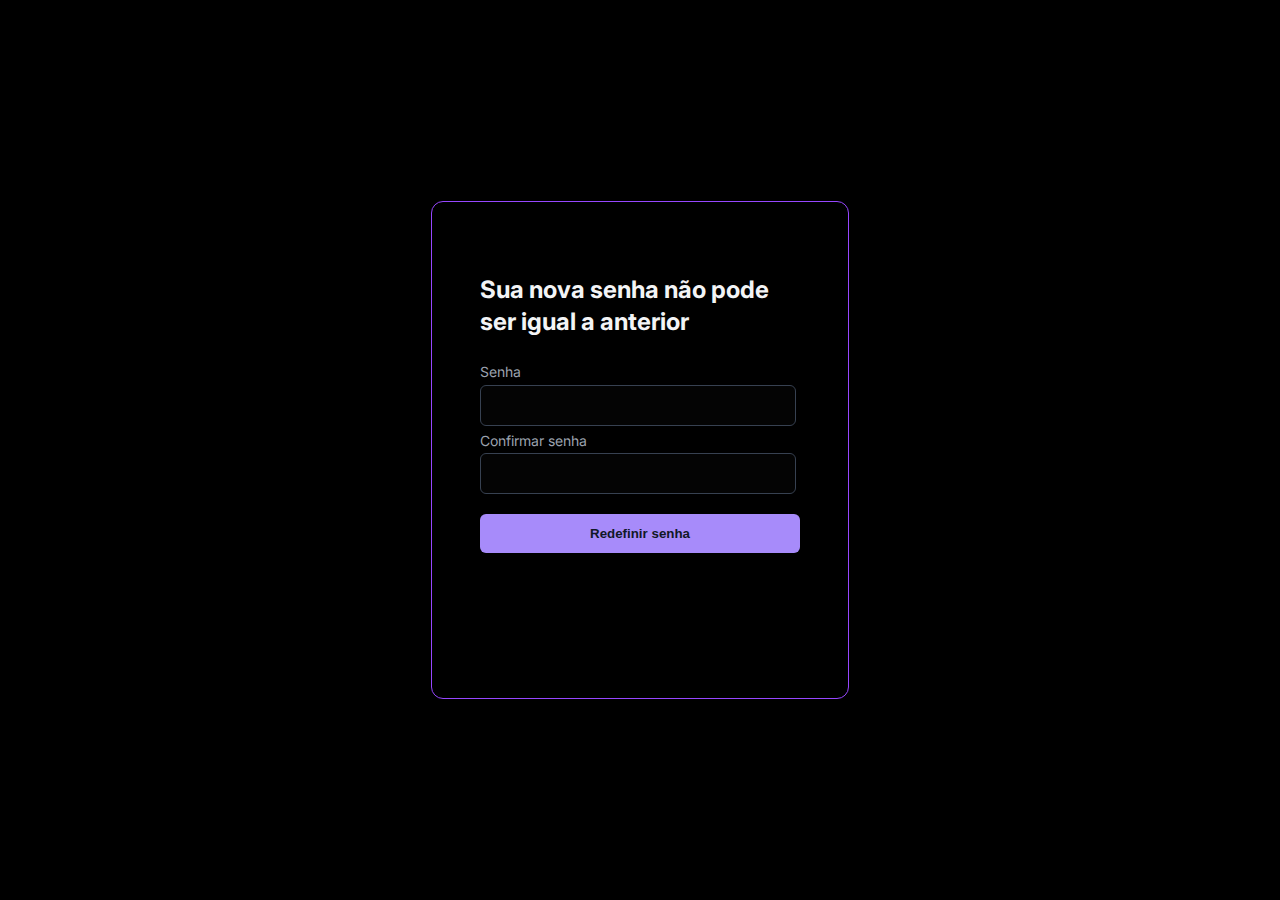
<file: src/main/resources/static/forgotPassword/CriarSenha.html>
<!DOCTYPE html>
<html lang="en">
<head>
    <meta charset="UTF-8">
    <meta name="viewport" content="width=device-width, initial-scale=1.0">
    <title>CriarNovaSenha</title>
    <link rel="stylesheet" href="CriarSenha.css"> <!-- Importação do arquivo CSS -->
</head>
<body>

    <!-- Início do contêiner Criar senha -->
<div class="form-container">

	<!-- Título do formulário de login -->
	<p class="title">Sua nova senha não pode<br>ser igual a anterior</p>

	<!-- Formulário de login -->
	<form class="form">

		<!-- Grupo de entrada para a senha -->
		<div class="input-group">
			<label for="password">Senha</label>
			<input type="password" name="password" id="password" placeholder="">
			
		</div>

        <!-- Grupo de entrada para confirmar senha -->
		<div class="input-group">
			<label for="password">Confirmar senha</label>
			<input type="password" name="password" id="password" placeholder="">
		</div>

		<!-- Botão de envio do formulário Entrar-->
		<button class="criar">Redefinir senha</button>

	</form>
    
</body>
</html>
</file>
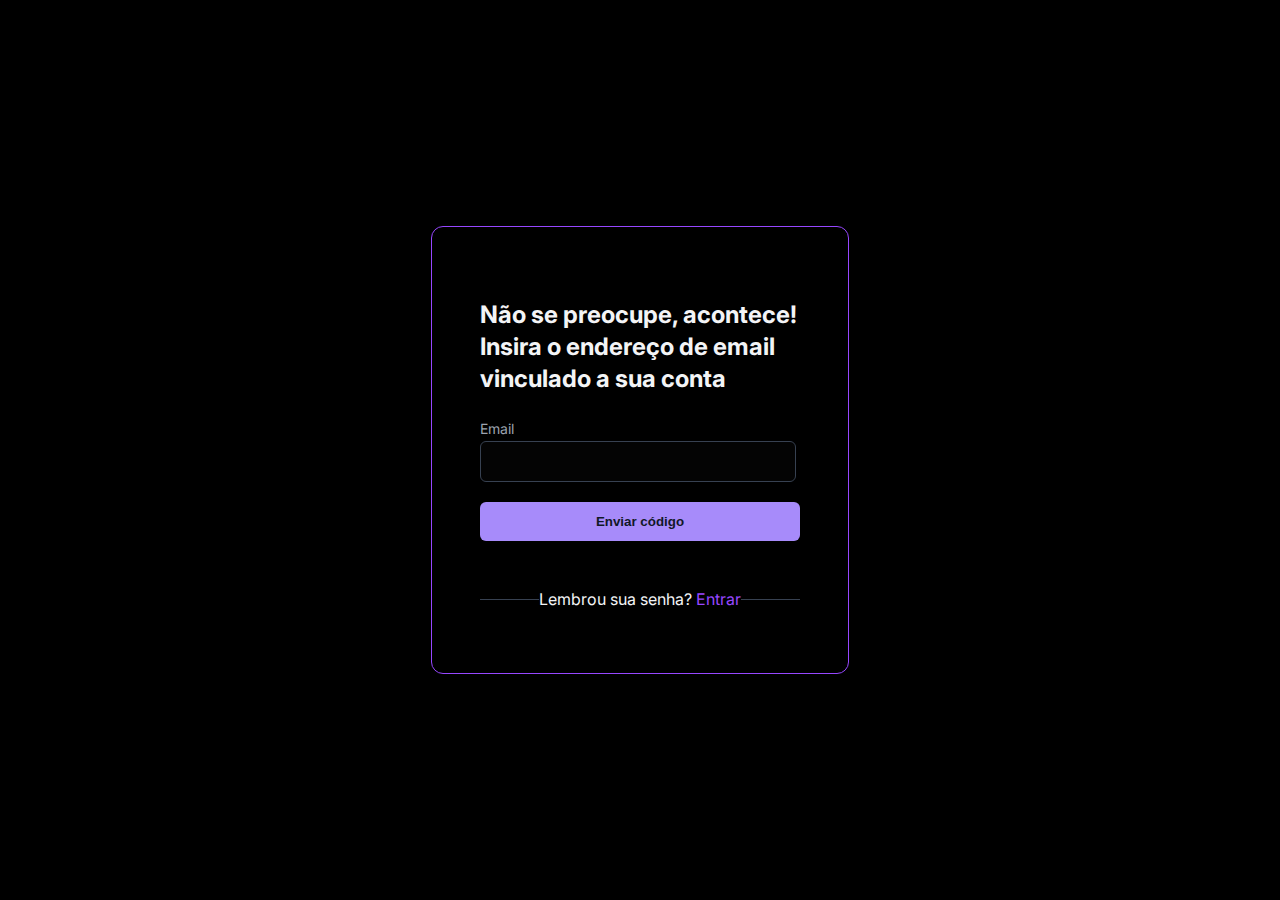
<file: src/main/resources/static/forgotPassword/esqueceu.html>
<!DOCTYPE html>
<html lang="en">
<head>
    <meta charset="UTF-8">
    <meta name="viewport" content="width=device-width, initial-scale=1.0">
    <title>EsqueceuAsenha</title>
    <link rel="stylesheet" href="esqueceu.css"> <!-- Importação do arquivo CSS -->
</head>
<body>
    
      <!-- Início do contêiner do formulário -->
<div class="form-container">

	<!-- Título do formulário de login -->
	<p class="title">Não se preocupe, acontece!<br>Insira o endereço de email vinculado a sua conta</p>

	<!-- Formulário de recuperação-->
	<form class="form">

		<!-- Grupo de entrada para o EMAIL -->
		<div class="input-group">
			<label for="username">Email</label>
			<input type="text" name="username" id="username" placeholder="">
		</div>

        <!-- Botão de envio do formulário de RECUPERAÇÃO -->
		<button class="código">Enviar código</button>
    </form>

  <!-- Mensagem sobre "lembrou sua senha" -->
	<div class="social-message">
		<div class="line"></div>
		<p class="message">Lembrou sua senha? <a href="../login/login.html">Entrar</a></p>
		<div class="line"></div>
	</div>

</div>
<!-- Fim do contêiner do formulário -->


</body>
</html>
</file>
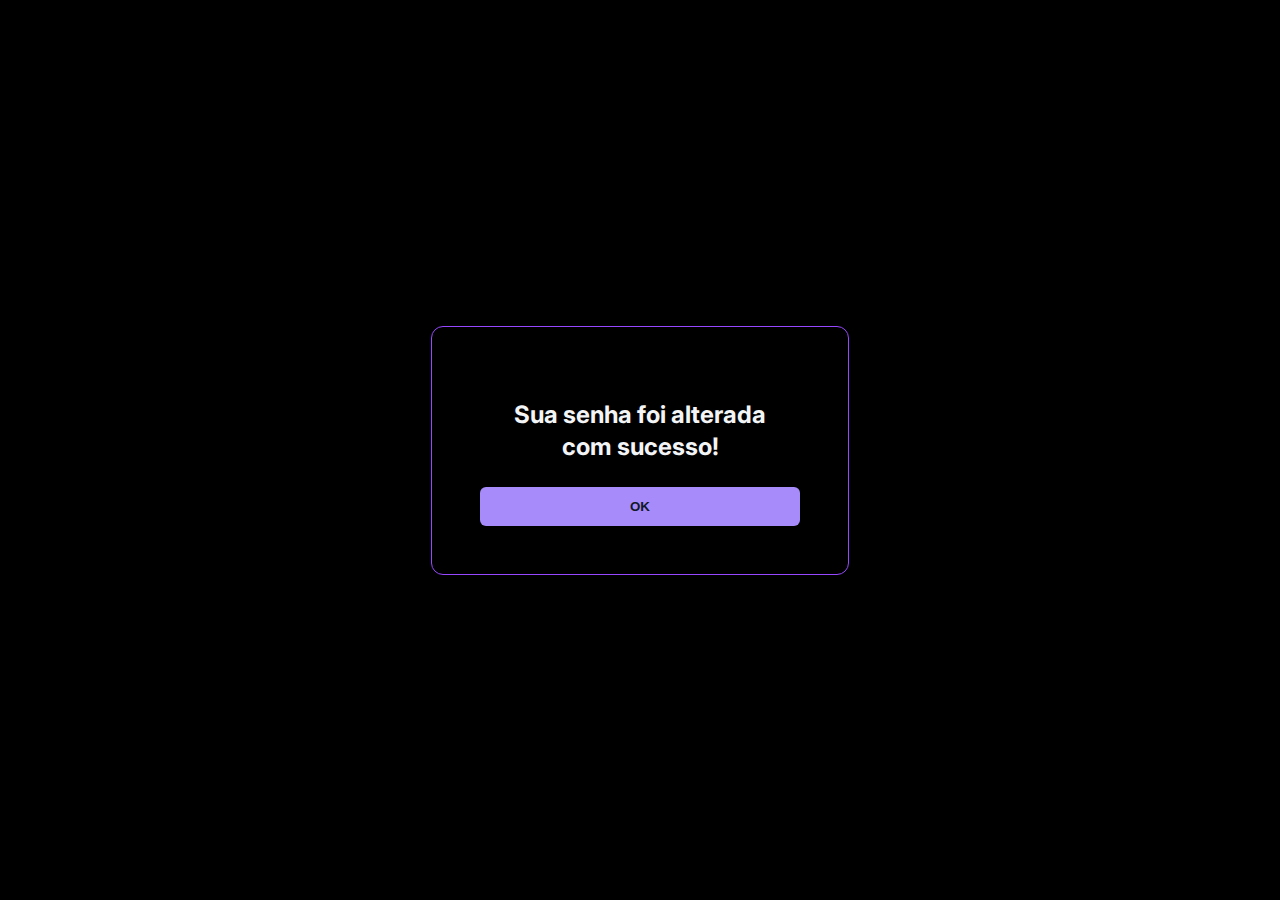
<file: src/main/resources/static/forgotPassword/SenhaAlterada.html>
<!DOCTYPE html>
<html lang="en">
<head>
    <meta charset="UTF-8">
    <meta name="viewport" content="width=device-width, initial-scale=1.0">
    <title>SenhaAlterada</title>
    <link rel="stylesheet" href="SenhaAlterada.css"> <!-- Importação do arquivo CSS -->
</head>
<body>
     <!-- Início do contêiner Criar senha -->
<div class="form-container">

	<!-- Título do formulário de login -->
	<p class="title">Sua senha foi alterada<br>com sucesso!</p>

	
		<!-- Botão de envio do formulário Entrar-->
		<button class="alterada">OK</button>

	</form>
</body>
</html>
</file>
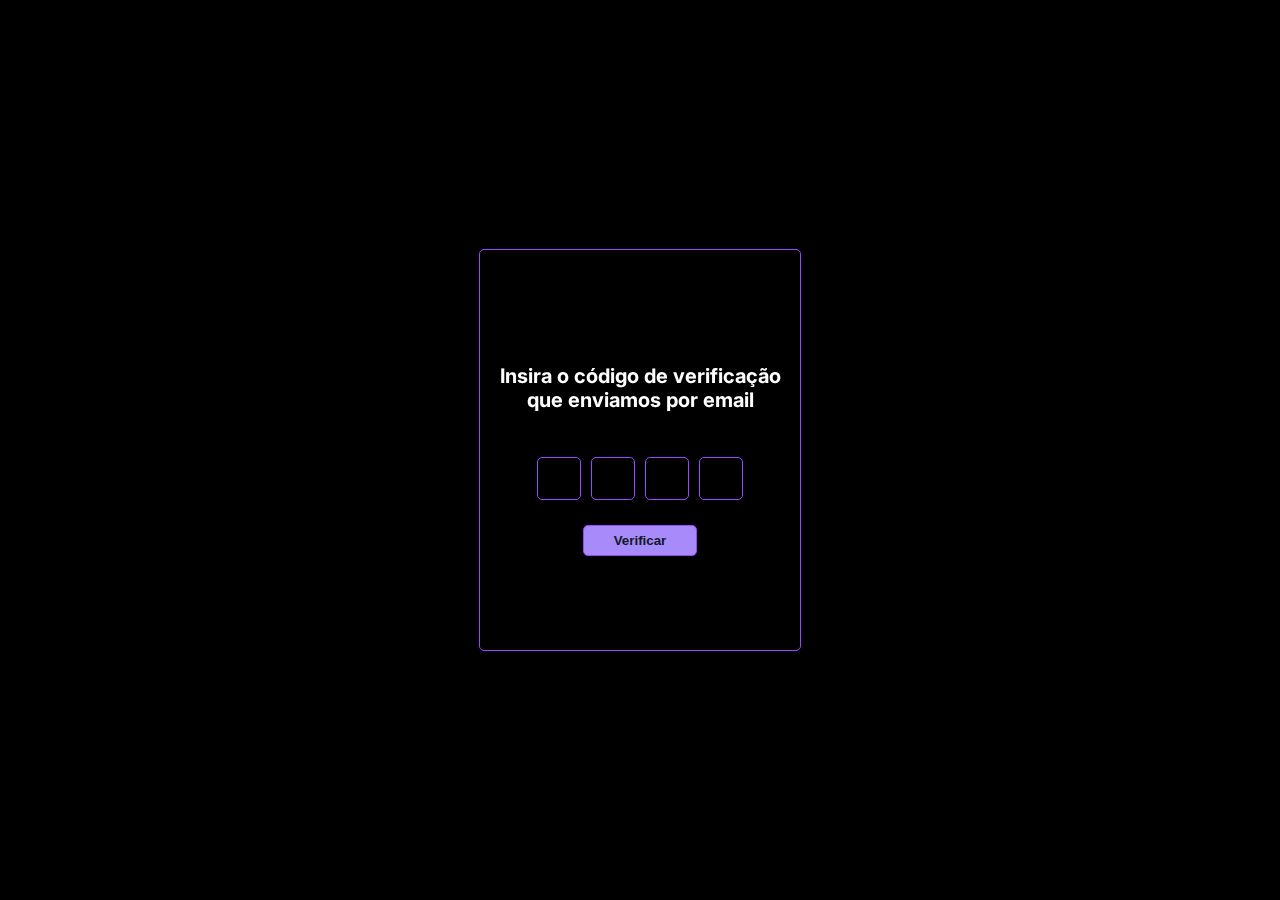
<file: src/main/resources/static/forgotPassword/verificacao.html>
<!DOCTYPE html>
<html lang="en">
<head>
    <meta charset="UTF-8">
    <meta name="viewport" content="width=device-width, initial-scale=1.0">
    <title>Verificação</title>
    <link rel="stylesheet" href="verificação.css"> <!-- Importação do arquivo CSS -->
</head>
<body>
    <form class="form">
        <div class="content">
          <p align="center">Insira o código de verificação<br>que enviamos por email</p>
          <div class="inp">
          <input maxlength="1" class="input" type="text" placeholder="">
          <input maxlength="1" class="input" type="text" placeholder=""> 
          <input maxlength="1" class="input" type="text" placeholder=""> 
          <input maxlength="1" class="input" type="text" placeholder=""> 
          </div>
          <button>Verificar</button>
        </div>
        
      </form>

</body>
</html>
</file>
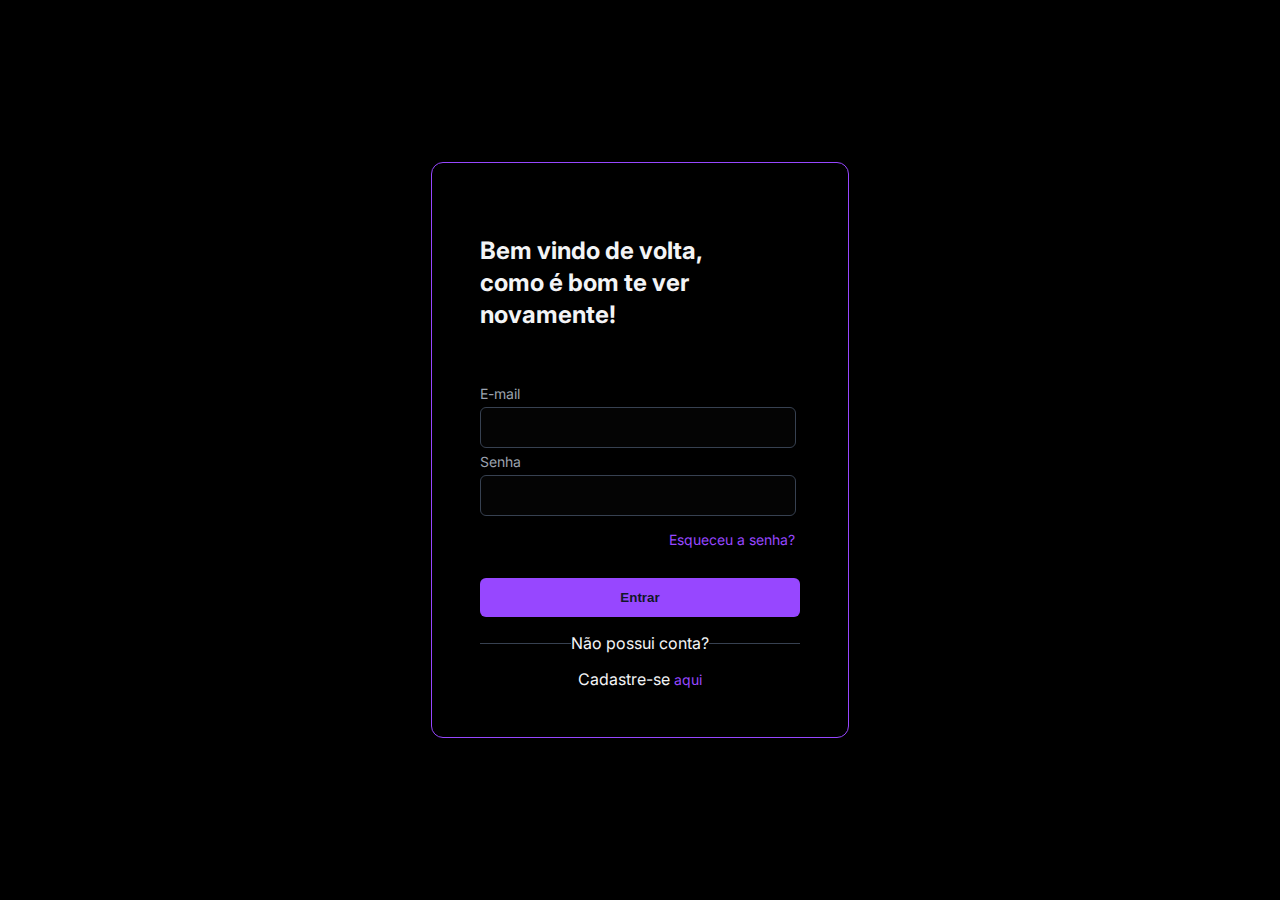
<file: src/main/resources/static/login/login.html>
<!DOCTYPE html>
<html lang="en">

<head>
	<meta charset="UTF-8">
	<meta name="viewport" content="width=device-width, initial-scale=1.0">
	<title>Login</title>
	<link rel="stylesheet" href="login.css"> <!-- Importação do arquivo CSS -->
</head>

<body>

	<!-- Início do contêiner do formulário -->
	<div class="form-container">

		<!-- Título do formulário de login -->
		<p class="title">Bem vindo de volta,<br>como é bom te ver novamente!</p>

		<!-- Formulário de login -->
		<form class="form" id="login-form">

			<!-- Grupo de entrada para o email -->
			<div class="input-group">
				<label for="email">E-mail</label>
				<input type="email" name="email" id="email" placeholder="" required>
			</div>

			<!-- Grupo de entrada para a senha -->
			<div class="input-group">
				<label for="password">Senha</label>
				<input type="password" name="password" id="password" placeholder="" required>

				<!-- Link "Forgot Password?" dentro do grupo de senha -->
				<div class="forgot">
					<a rel="noopener noreferrer" href="../forgotPassword/esqueceu.html">Esqueceu a senha?</a>
				</div>
			</div>

			<!-- Botão de envio do formulário Entrar-->
			<button class="sign">Entrar</button>
		</form>

		<!-- Mensagem sobre o login "não possui cadastro" -->
		<div class="social-message">
			<div class="line"></div>
			<p class="message">Não possui conta?</p>
			<div class="line"></div>
		</div>

		<!-- Link para "cadastro" (Registrar-se) -->
		<p class="signup">Cadastre-se
			<a href="../register/registro.html" class="">aqui</a>
		</p>
	</div>
	<!-- Fim do contêiner do formulário -->

	<script src="../api/api.js"></script>
	<script src="./login.js"></script>
</body>

</html>
</file>
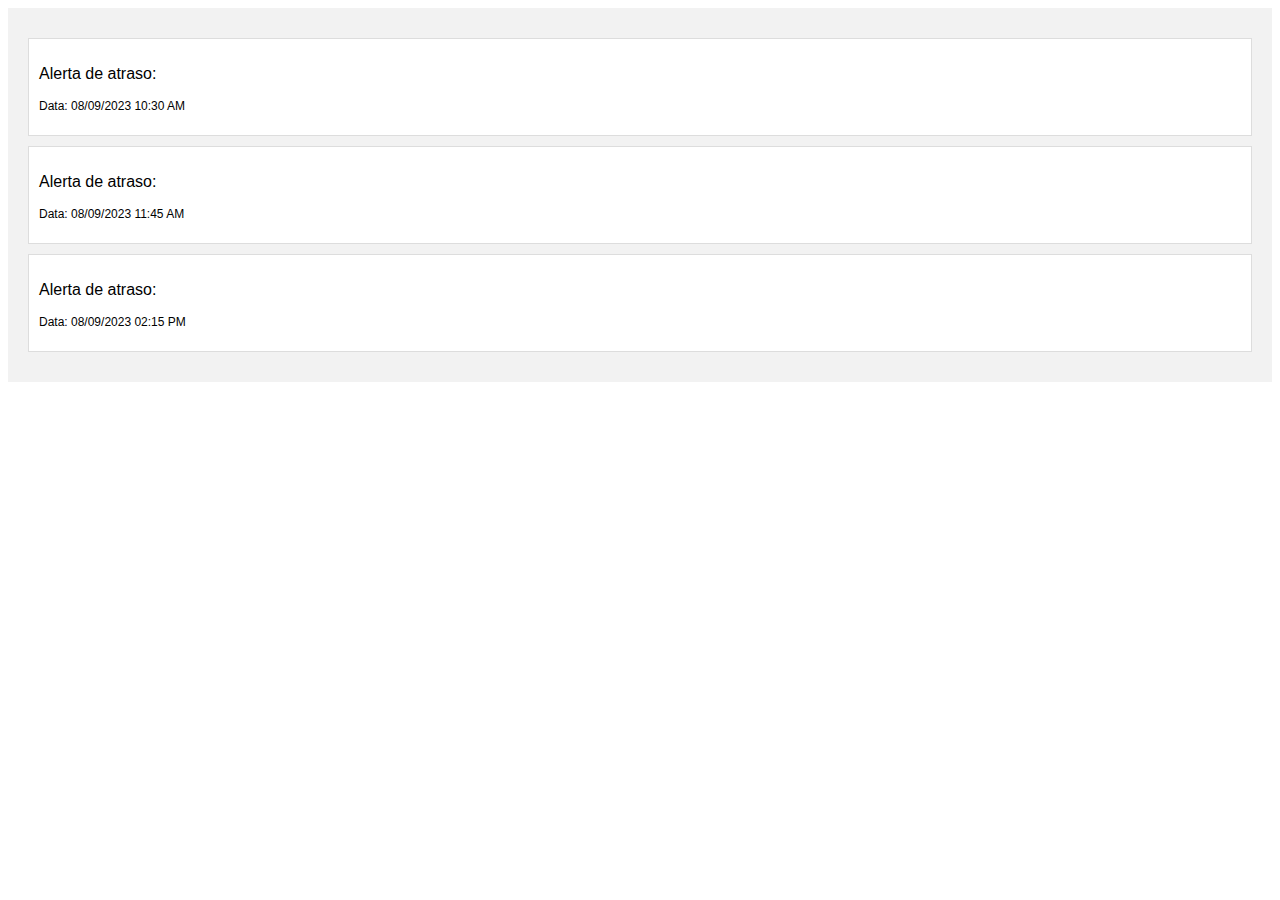
<file: src/main/resources/static/notifications/notificacoes.html>
<!DOCTYPE html>
<html lang="en">
<head>
    <meta charset="UTF-8">
    <meta name="viewport" content="width=device-width, initial-scale=1.0">
    <link rel="stylesheet" href="notificacoes.css"> <!-- Importação do arquivo CSS chamado "style.css" -->
    <title>Notificações</title>
    <link rel="stylesheet" href="notificacoes.css">
</head>
<body>
    <div class="notifications">
        <div class="notification">
            <p>Alerta de atraso: </p> <!-- Texto da notificação -->
            <p class="timestamp">Data: 08/09/2023 10:30 AM</p> <!-- Data e hora da notificação -->
        </div>
        <div class="notification">
            <p>Alerta de atraso: </p>
            <p class="timestamp">Data: 08/09/2023 11:45 AM</p>
        </div>
        <div class="notification">
            <p>Alerta de atraso: </p>
            <p class="timestamp">Data: 08/09/2023 02:15 PM</p>
        </div>
    </div>
</body>
</html>
</file>
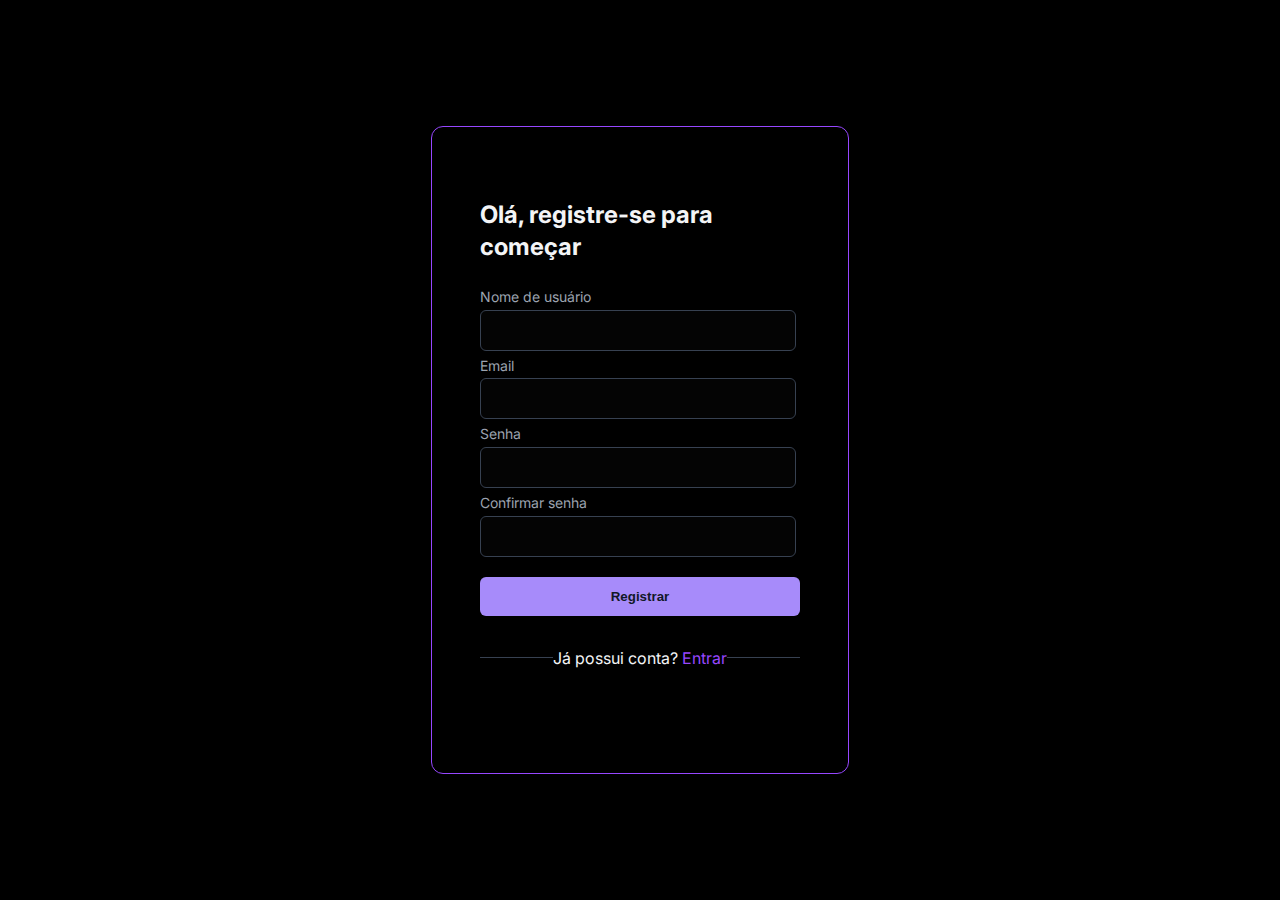
<file: src/main/resources/static/register/registro.html>
<!DOCTYPE html>
<html lang="en">
<head>
    <meta charset="UTF-8">
    <meta name="viewport" content="width=device-width, initial-scale=1.0">
    <title>Registrar</title>
	<link rel="stylesheet" href="registro.css"> <!-- Importação do arquivo CSS -->
</head>
<body>

    <!-- Início do contêiner do formulário -->
	<div class="form-container">

		<!-- Título do formulário de login -->
		<p class="title">Olá, registre-se para começar</p>

		<!-- Formulário de login -->
		<form class="form" id="register-form">

			<!-- Grupo de entrada para o nome de usuário -->
			<div class="input-group">
				<label for="username">Nome de usuário</label>
				<input type="text" name="username" id="username" required>
			</div>

			<!-- Grupo de entrada para o nome de email -->
			<div class="input-group">
				<label for="email">Email</label>
				<input type="email" name="email" id="email" required>
			</div>

			<!-- Grupo de entrada para a senha -->
			<div class="input-group">
				<label for="password">Senha</label>
				<input type="password" name="password" id="password" required>

			</div>

			<!-- Grupo de entrada para confirmar senha -->
			<div class="input-group">
				<label for="password">Confirmar senha</label>
				<input type="password" name="confirm-password" id="confirm-password" required>
			</div>

			<!-- Botão de envio do formulário -->
			<button class="registro" type="submit">Registrar</button>
		</form>

		<!-- Mensagem sobre o login "não possui cadastro" -->
		<div class="social-message">
			<div class="line"></div>
			<p class="message">Já possui conta? <a href="../login/login.html">Entrar</a></p>
			<div class="line"></div>
		</div>

	</div>
	<!-- Fim do contêiner do formulário -->
    
	<script src="../api/api.js"></script>
	<script src="./registro.js"></script>
</body>
</html>
</file>
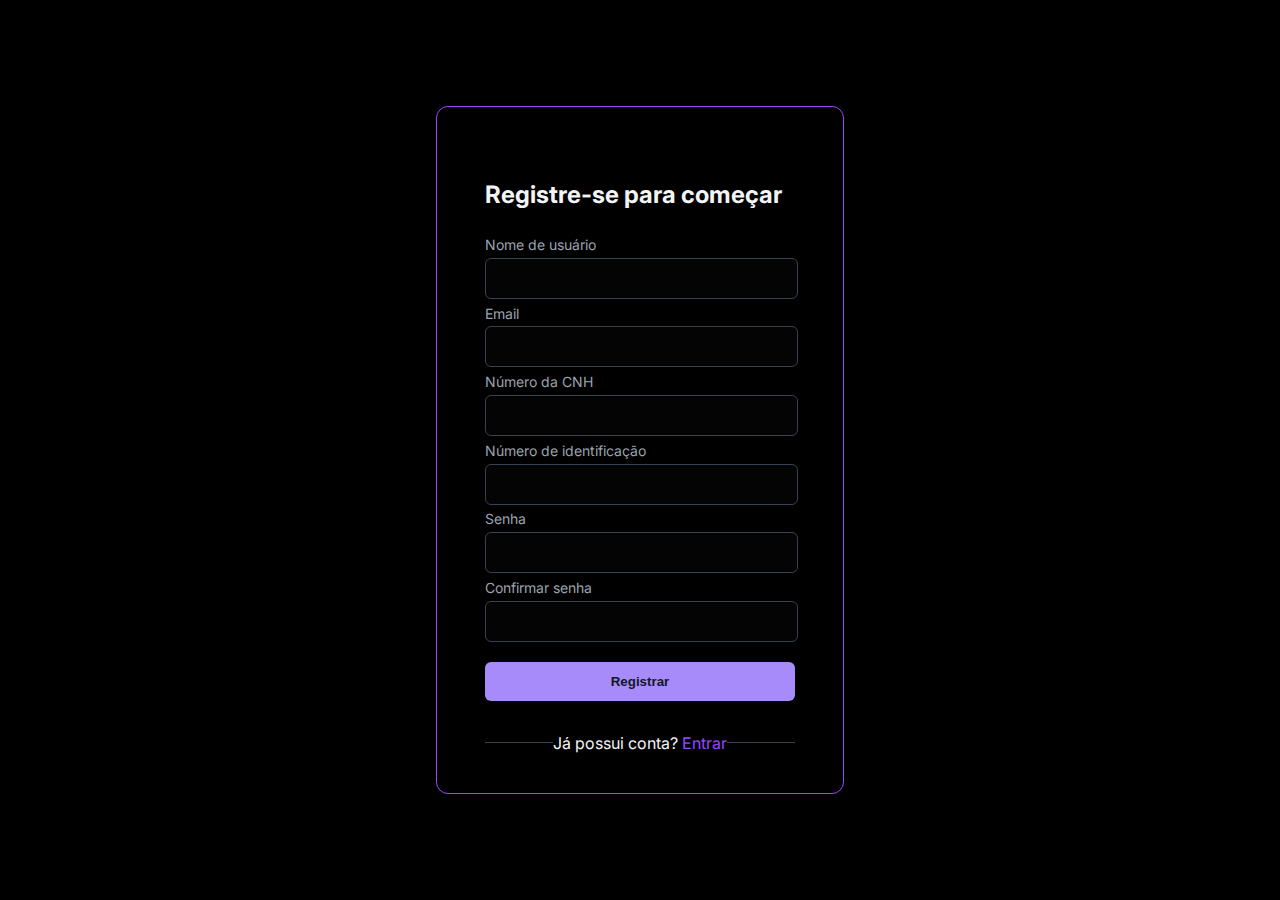
<file: src/main/resources/static/register/registromot.html>
<!DOCTYPE html>
<html lang="pt-br">
<head>
    <meta charset="UTF-8">
    <meta name="viewport" content="width=device-width, initial-scale=1.0">
    <title>Registrar Motorista</title>
	<link rel="stylesheet" href="registromot.css"> <!-- Importação do arquivo CSS -->
</head>
<body>

    <!-- Início do contêiner do formulário -->
	<div class="form-container">

		<!-- Título do formulário de login -->
		<p class="title"> Registre-se para começar</p>

		<!-- Formulário de login -->
		<form class="form" id="register-form">

			<!-- Grupo de entrada para o nome de usuário -->
			<div class="input-group">
				<label for="username">Nome de usuário</label>
				<input type="text" name="username" id="username" required>
			</div>

			<!-- Grupo de entrada para o nome de email -->
			<div class="input-group">
				<label for="email">Email</label>
				<input type="email" name="email" id="email" required>
			</div>

            <!-- Grupo de entrada para a CNH do motorista -->
			<div class="input-group">
				<label for="cnh">Número da CNH</label>
				<input type="text" name="cnh" id="cnh" required>

			</div>

             <!-- Grupo de entrada para o número de identificação do motorista -->
			<div class="input-group">
				<label for="identification">Número de identificação</label>
				<input type="text" name="identification" id="identification" required>

			</div>

			<!-- Grupo de entrada para a senha -->
			<div class="input-group">
				<label for="password">Senha</label>
				<input type="password" name="password" id="password" required>

			</div>

			<!-- Grupo de entrada para confirmar senha -->
			<div class="input-group">
				<label for="password">Confirmar senha</label>
				<input type="password" name="confirm-password" id="confirm-password" required>
			</div>

			<!-- Botão de envio do formulário -->
			<button class="registro" type="submit">Registrar</button>
		</form>


		<!-- Mensagem sobre o login "não possui cadastro" -->
		<div class="social-message">
			<div class="line"></div>
			<p class="message">Já possui conta? <a href="../login/login.html">Entrar</a></p>
			<div class="line"></div>
		</div>

	</div>
	<!-- Fim do contêiner do formulário -->
    
	<script src="../api/api.js"></script>
	<script src="./registromot.js"></script>
</body>
</html>
</file>
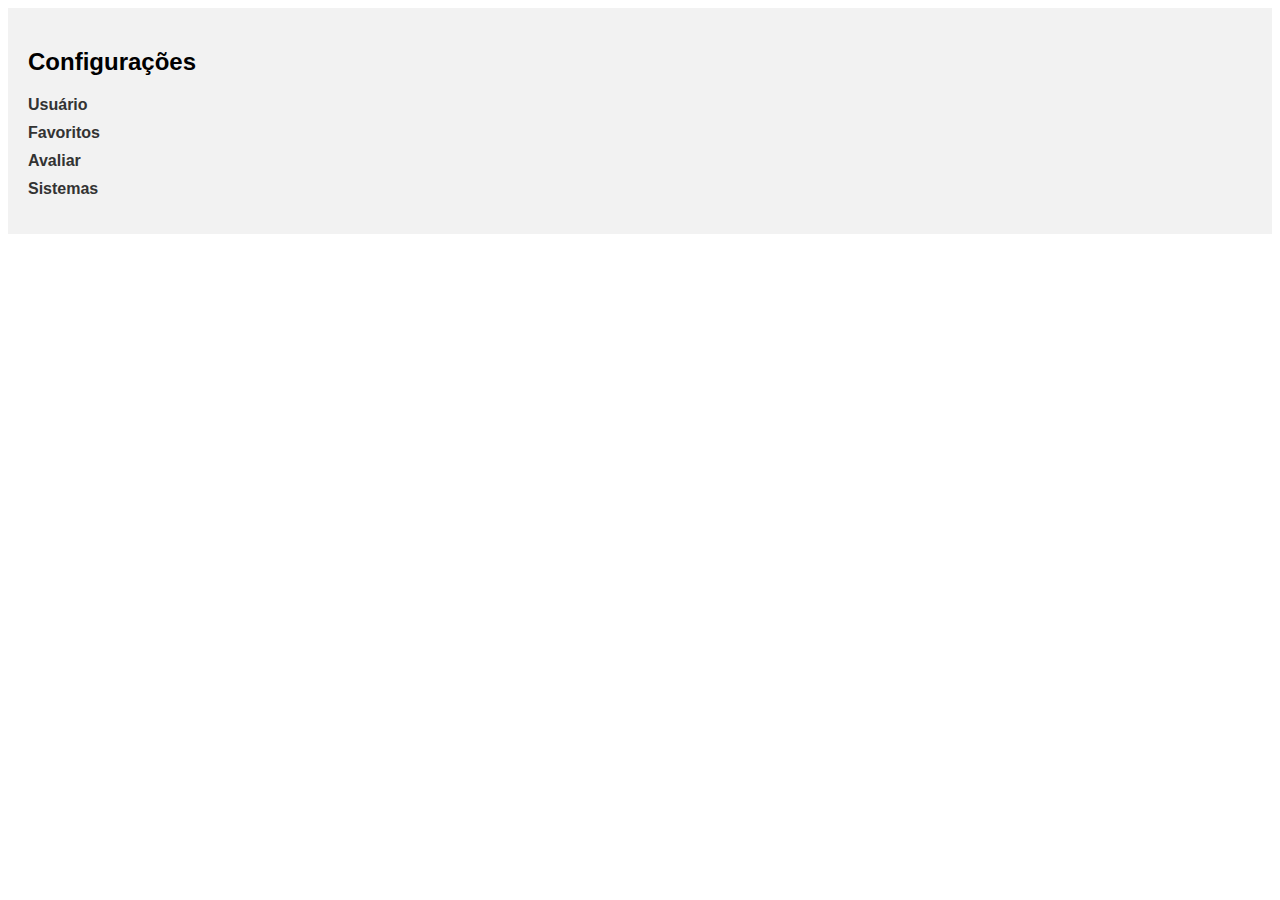
<file: src/main/resources/static/settings/configuracoes.html>
<!DOCTYPE html>
<html lang="en">
<head>
    <meta charset="UTF-8">
    <meta name="viewport" content="width=device-width, initial-scale=1.0">
    <title>Configurações</title>
    <link rel="stylesheet" href="configuracoes.css">
</head>
<body>
    <div class="settings">
        <h2>Configurações</h2>
        <ul>
            <li><a href="#">Usuário</a></li>
            <li><a href="#">Favoritos</a></li>
            <li><a href="#">Avaliar</a></li>
            <li><a href="#">Sistemas</a></li>
        </ul>
    </div>
</body>
</html>
</file>
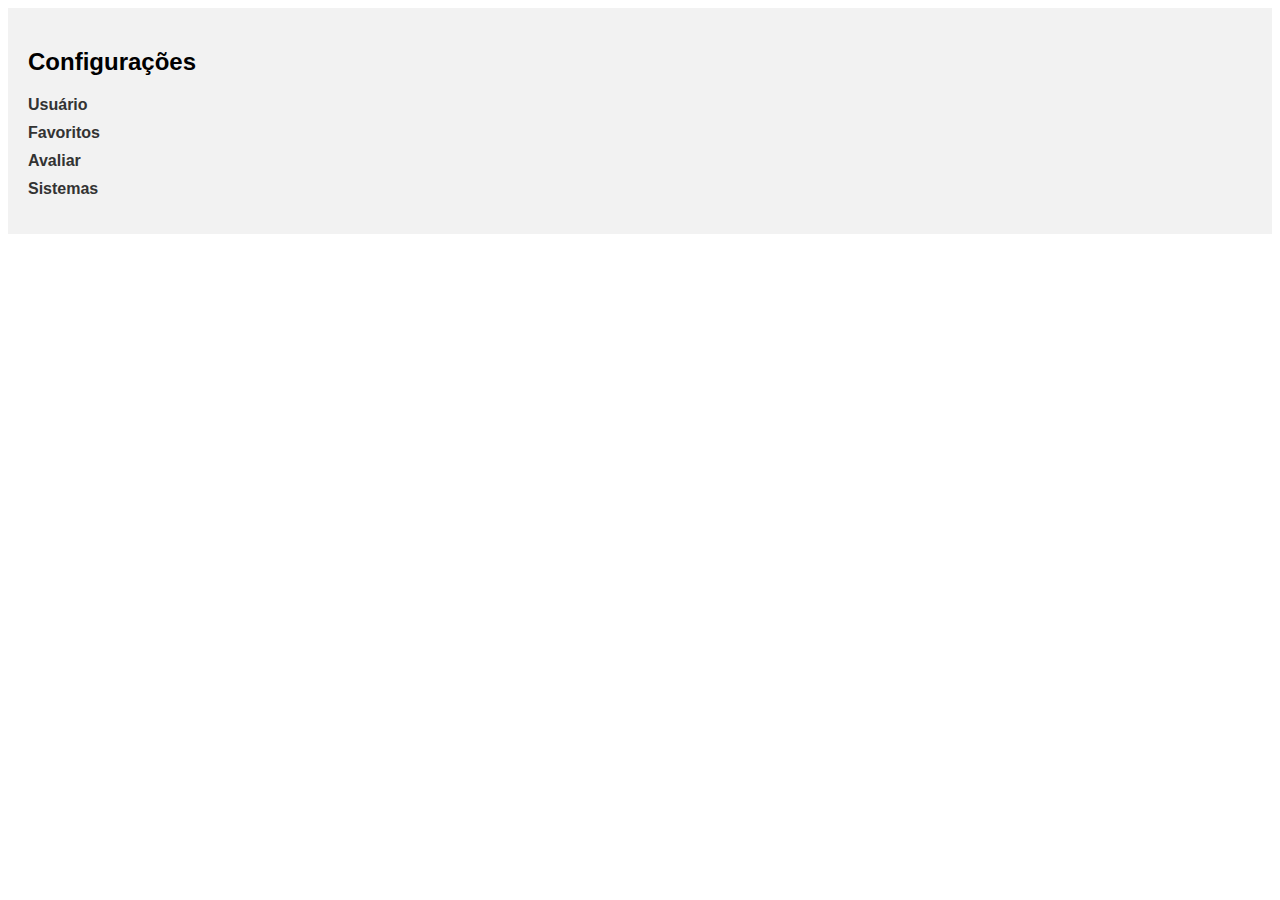
<file: src/main/java/br/com/ifba/gotransit/webview/configuracoes.html>
<!DOCTYPE html>
<html lang="en">
<head>
    <meta charset="UTF-8">
    <meta name="viewport" content="width=device-width, initial-scale=1.0">
    <title>Configurações</title>
    <style>
        body {
            font-family: Arial, sans-serif;
        }

        .settings {
            background-color: #f2f2f2;
            padding: 20px;
        }

        .settings h2 {
            font-size: 24px;
            margin-bottom: 20px;
        }

        .settings ul {
            list-style: none;
            padding: 0;
        }

        .settings li {
            margin-bottom: 10px;
        }

        .settings a {
            text-decoration: none;
            color: #333;
            font-weight: bold;
        }
    </style>
</head>
<body>
    <div class="settings">
        <h2>Configurações</h2>
        <ul>
            <li><a href="#">Usuário</a></li>
            <li><a href="#">Favoritos</a></li>
            <li><a href="#">Avaliar</a></li>
            <li><a href="#">Sistemas</a></li>
        </ul>
    </div>
</body>
</html>
</file>
<file: src/main/resources/static/forgotPassword/CriarSenha.css>
@import url('https://fonts.googleapis.com/css2?family=Inter&display=swap');

html,
body {
  height: 100%;
  margin: 0;
  display: flex;
  justify-content: center;
  /* Centraliza horizontalmente */
  align-items: center;
  /* Centraliza verticalmente */
  background-color: rgb(0, 0, 0);
  /* Cor de fundo opcional */
  font-family: 'Inter', sans-serif;
}

/* Estilização do contêiner do formulário  de REGISTRO */
.form-container {
  padding: center;
  width: 320px;
  /* Define a largura do contêiner */
  height: 400px;
  border-radius: 0.75rem;
  /* Adiciona cantos arredondados ao contêiner */
  background-color: rgb(0, 0, 0);
  /* Define a cor de fundo */
  padding: 3rem;
  /* Adiciona espaçamento interno ao contêiner */
  color: rgba(243, 244, 246, 1);
  /* Define a cor do texto */
  border: 1px solid #9747FF;
  /* Borda */
}

/* Estilização geral do formulário criar senha*/
.form {
  margin-top: 1.5rem;
  /* Adiciona um espaçamento superior ao formulário */
}

/* Estilização do título do formulário Criar senha */
.title {
  text-align: left;
  /* Centraliza o texto */
  font-size: 1.5rem;
  /* Define o tamanho da fonte */
  line-height: 2rem;
  /* Define a altura da linha */
  font-weight: 700;
  /* Define a espessura da fonte (negrito) */
}


/* Estilização dos grupos de entrada de dados */
.input-group {
  width: 88%;
  /* Define o espaço disponível */
  margin-top: 0.30rem;
  /* Adiciona um pequeno espaçamento superior */
  font-size: 0.875rem;
  /* Define o tamanho da fonte para os grupos */
  line-height: 1.30rem;
  /* Define a altura da linha para os grupos */
  justify-content: center;
  /* Adicione esta linha para centralizar horizontalmente */
}


/* Estilização dos rótulos dos grupos de entrada */
.input-group label {
  display: block;
  /* Faz com que os rótulos sejam exibidos em blocos separados */
  color: rgba(156, 163, 175, 1);
  /* Define a cor dos rótulos */
  margin-bottom: 2px;
  /* Adiciona um pequeno espaçamento inferior */
}

/* Estilização das caixas de entrada de dados */
.input-group input {
  width: 100%;
  /* Preenche todo o espaço disponível horizontalmente */
  border-radius: 0.375rem;
  /* Adiciona cantos arredondados às caixas de entrada */
  border: 1px solid rgba(55, 65, 81, 1);
  /* Define uma borda com cor */
  outline: 0;
  /* Remove a borda de foco ao clicar na caixa de entrada */
  background-color: rgb(4, 4, 4);
  /* Define a cor de fundo */
  padding: 0.75rem 1rem;
  /* Adiciona espaçamento interno */
  padding: center;
  color: rgba(243, 244, 246, 1);
  /* Define a cor do texto nas caixas de entrada */
}

/* Estilização das caixas de entrada de dados quando estão em foco */
.input-group input:focus {
  border-color: #9747FF;
  /* Altera a cor da borda quando a caixa está em foco */
}


/* Estilização dos links no grupo ENTRAR" */
.forgot a,
.signup a {
  color: #9747FF;
  /* Define a cor dos links */
  text-decoration: none;
  /* Remove a decoração de sublinhado padrão dos links */
  font-size: 14px;
  /* Define o tamanho da fonte dos links */

}

/* Estilização dos links quando estão em foco (hover) */
.forgot a:hover,
.signup a:hover {
  text-decoration: underline rgba(167, 139, 250, 1);
  /* Adiciona um sublinhado aos links em foco */

}

/* Estilização do botão "Redefinir senha" */
.criar {
  display: block;
  /* Faz o botão ocupar toda a largura do contêiner */
  width: 100%;
  /* Preenche todo o espaço disponível horizontalmente */
  background-color: rgba(167, 139, 250, 1);
  /* Define a cor de fundo do botão */
  padding: 0.75rem;
  /* Adiciona espaçamento interno ao botão */
  text-align: center;
  /* Centraliza o texto no botão */
  color: rgba(17, 24, 39, 1);
  /* Define a cor do texto no botão */
  border: none;
  /* Remove a borda do botão */
  border-radius: 0.375rem;
  /* Adiciona cantos arredondados ao botão */
  font-weight: 600;
  /* Define a espessura da fonte (negrito) */
  margin-top: 20px;
  /* Aumente o valor da margem superior (20px neste exemplo) */
}

.criar:hover {
  background-color: #fff;
  color: #000;
  /* Mudar a cor de fundo e a cor do texto */
}
</file>
<file: src/main/resources/static/forgotPassword/esqueceu.css>
@import url('https://fonts.googleapis.com/css2?family=Inter&display=swap');

html,
body {
  height: 100%;
  margin: 0;
  display: flex;
  justify-content: center;
  /* Centraliza horizontalmente */
  align-items: center;
  /* Centraliza verticalmente */
  background-color: rgb(0, 0, 0);
  /* Cor de fundo opcional */
  font-family: 'Inter', sans-serif;
}

/* Estilização do contêiner do formulário */
.form-container {
  padding: center;
  width: 320px;
  /* Define a largura do contêiner */
  border-radius: 0.75rem;
  /* Adiciona cantos arredondados ao contêiner */
  background-color: rgb(0, 0, 0);
  /* Define a cor de fundo */
  padding: 3rem;
  /* Adiciona espaçamento interno ao contêiner */
  color: rgba(243, 244, 246, 1);
  /* Define a cor do texto */
  border: 1px solid #9747FF;
  /* Borda */
}

/* Estilização do título do formulário */
.title {
  text-align: left;
  /* Centraliza o texto */
  font-size: 1.5rem;
  /* Define o tamanho da fonte */
  line-height: 2rem;
  /* Define a altura da linha */
  font-weight: 700;
  /* Define a espessura da fonte (negrito) */
}

/* Estilização geral do formulário */
.form {
  margin-top: 1.5rem;
  /* Adiciona um espaçamento superior ao formulário */
}

/* Estilização dos grupos de entrada de dados */
.input-group {
  width: 88%;
  /* Define o espaço disponível */
  margin-top: 0.30rem;
  /* Adiciona um pequeno espaçamento superior */
  font-size: 0.875rem;
  /* Define o tamanho da fonte para os grupos */
  line-height: 1.30rem;
  /* Define a altura da linha para os grupos */
  justify-content: center;
  /* Adicione esta linha para centralizar horizontalmente */
}


/* Estilização dos rótulos dos grupos de entrada */
.input-group label {
  display: block;
  /* Faz com que os rótulos sejam exibidos em blocos separados */
  color: rgba(156, 163, 175, 1);
  /* Define a cor dos rótulos */
  margin-bottom: 2px;
  /* Adiciona um pequeno espaçamento inferior */
}

/* Estilização das caixas de entrada de dados */
.input-group input {
  width: 100%;
  /* Preenche todo o espaço disponível horizontalmente */
  border-radius: 0.375rem;
  /* Adiciona cantos arredondados às caixas de entrada */
  border: 1px solid rgba(55, 65, 81, 1);
  /* Define uma borda com cor */
  outline: 0;
  /* Remove a borda de foco ao clicar na caixa de entrada */
  background-color: rgb(4, 4, 4);
  /* Define a cor de fundo */
  padding: 0.75rem 1rem;
  /* Adiciona espaçamento interno */
  padding: center;
  color: rgba(243, 244, 246, 1);
  /* Define a cor do texto nas caixas de entrada */
}

/* Estilização das caixas de entrada de dados quando estão em foco */
.input-group input:focus {
  border-color: #9747FF;
  /* Altera a cor da borda quando a caixa está em foco */
}


/* Estilização dos links no grupo "Lembrou a senha" */
.forgot a,
.signup a {
  color: #9747FF;
  /* Define a cor dos links */
  text-decoration: none;
  /* Remove a decoração de sublinhado padrão dos links */
  font-size: 14px;
  /* Define o tamanho da fonte dos links */
  margin: 5px 0 14px 0;
  /* Aumente o valor da margem inferior */
}

/* Estilização dos links quando estão em foco (hover) */
.forgot a:hover,
.signup a:hover {
  text-decoration: underline rgba(167, 139, 250, 1);
  /* Adiciona um sublinhado aos links em foco */

}

/* Estilização do botão "enviar código" */
.código {
  display: block;
  /* Faz o botão ocupar toda a largura do contêiner */
  width: 100%;
  /* Preenche todo o espaço disponível horizontalmente */
  background-color: rgba(167, 139, 250, 1);
  /* Define a cor de fundo do botão */
  padding: 0.75rem;
  /* Adiciona espaçamento interno ao botão */
  text-align: center;
  /* Centraliza o texto no botão */
  color: rgba(17, 24, 39, 1);
  /* Define a cor do texto no botão */
  border: none;
  /* Remove a borda do botão */
  border-radius: 0.375rem;
  /* Adiciona cantos arredondados ao botão */
  font-weight: 600;
  /* Define a espessura da fonte (negrito) */
  margin-top: 20px;
  /* Aumente o valor da margem superior*/
}

.código:hover {
  background-color: #fff;
  color: #000;
  /* Mudar a cor de fundo e a cor do texto */
}

/* Estilização da mensagem sobre "lembrou a senha?"  */
.social-message {
  display: flex;
  /* Exibe a mensagem dentro de um contêiner flexível */
  align-items: center;
  /* Alinha os elementos verticalmente ao centro */
  padding-top: 2rem;
  /* Adiciona espaçamento superior à mensagem */
}

.social-message a {
  color: #9747FF;
  text-decoration: none;
}

/* Estilização da linha horizontal na mensagem sobre "lembrou a senha?" */
.line {
  height: 1px;
  /* Define a altura da linha */
  flex: 1 1 0%;
  /* Define a proporção flexível da linha */
  background-color: rgba(55, 65, 81, 1);
  /* Define a cor da linha */
}
</file>
<file: src/main/resources/static/forgotPassword/SenhaAlterada.css>
@import url('https://fonts.googleapis.com/css2?family=Inter&display=swap');

html, body {
    height: 100%;
    margin: 0;
    display: flex;
    justify-content: center; /* Centraliza horizontalmente */
    align-items: center; /* Centraliza verticalmente */
    background-color: rgb(0, 0, 0); /* Cor de fundo opcional */
    font-family: 'Inter', sans-serif;
  }
 
/* Estilização do contêiner do formulário */
.form-container {
    padding: center;
    width: 320px; /* Define a largura do contêiner */
    border-radius: 0.75rem; /* Adiciona cantos arredondados ao contêiner */
    background-color:  rgb(0, 0, 0); /* Define a cor de fundo */
    padding: 3rem; /* Adiciona espaçamento interno ao contêiner */
    color: rgba(243, 244, 246, 1); /* Define a cor do texto */
    border: 1px solid #9747FF;  /* Borda */
  }
  
  /* Estilização do título do formulário */
  .title {
    text-align: center; /* Centraliza o texto */
    font-size: 1.5rem; /* Define o tamanho da fonte */
    line-height: 2rem; /* Define a altura da linha */
    font-weight: 700; /* Define a espessura da fonte (negrito) */
  }
  
  /* Estilização geral do formulário */
  .form {
    margin-top: 1.5rem; /* Adiciona um espaçamento superior ao formulário */
  }
  
  /* Estilização dos grupos de entrada de dados */
  .input-group {
    width: 88%; /* Define o espaço disponível */
    margin-top: 0.30rem; /* Adiciona um pequeno espaçamento superior */
    font-size: 0.875rem; /* Define o tamanho da fonte para os grupos */
    line-height: 1.30rem; /* Define a altura da linha para os grupos */
    justify-content: center; /* Adicione esta linha para centralizar horizontalmente */
 }

  
 
  
  /* Estilização do botão "ok" */
  .alterada {
    display: block; /* Faz o botão ocupar toda a largura do contêiner */
    width: 100%; /* Preenche todo o espaço disponível horizontalmente */
    background-color: rgba(167, 139, 250, 1); /* Define a cor de fundo do botão */
    padding: 0.75rem; /* Adiciona espaçamento interno ao botão */
    text-align: center; /* Centraliza o texto no botão */
    color: rgba(17, 24, 39, 1); /* Define a cor do texto no botão */
    border: none; /* Remove a borda do botão */
    border-radius: 0.375rem; /* Adiciona cantos arredondados ao botão */
    font-weight: 600; /* Define a espessura da fonte (negrito) */
    margin-top: 20px; /* Aumente o valor da margem superior*/
  }

  .alterada:hover {
    background-color: #fff;
    color: #000; /* Mudar a cor de fundo e a cor do texto */
  }
</file>
<file: src/main/resources/static/forgotPassword/verificação.css>
@import url('https://fonts.googleapis.com/css2?family=Inter&display=swap');

html, body {
    height: 100%;
    margin: 0;
    display: flex;
    justify-content: center; /* Centraliza horizontalmente */
    align-items: center; /* Centraliza verticalmente */
    background-color: rgb(0, 0, 0); /* Cor de fundo opcional */
    font-family: 'Inter', sans-serif;
  }
/* Estilização do formulário */
.form {
    /* Exibir como um contêiner flexível com direção de coluna */
    display: flex;
    flex-direction: column;
    
    /* Espaçamento entre elementos filhos */
    gap: 15px;
    
    /* Cor de fundo */
    background: #000000;
    
    /* Cantos arredondados */
    border-radius: 5px;
    
    /* Sombra do box */
    box-shadow: 0 4px 30px rgba(0, 0, 0, 0.1);
    
    /* Efeito de desfoque no fundo */
    backdrop-filter: blur(8.2px);
    -webkit-backdrop-filter: blur(8.2px);
    
    /* Borda */
    border: 1px solid #9747FF;
    
    /* Largura e altura fixas */
    width: 20em;
    height: 25em;
  }
  
  /* Estilização do conteúdo dentro do formulário */
  .content {
    /* Exibir como um contêiner flexível com direção de coluna */
    display: flex;
    flex-direction: column;
    
    /* Espaçamento entre elementos filhos */
    gap: 25px;
    
    /* Margem superior e inferior automáticas para centralização vertical */
    margin-top: auto;
    margin-bottom: auto;
  }
  
  /* Estilização dos parágrafos dentro do formulário */
  .form p {
    /* Cor do texto */
    color: #fff;
    font-size: 20px; /* Altere o valor para o tamanho desejado em pixels */
    font-weight: bolder; /* Peso da fonte */
  }
  
  /* Estilização dos elementos de entrada de dados (input) */
  .inp {
    /* Centralizar horizontalmente */
    margin-left: auto;
    margin-right: auto;
    
    /* Espaçamento entre palavras */
    white-space: 4px;
  }
  
  /* Estilização das caixas de entrada de dados (input) */
  .input + .input {
    /* Espaçamento à esquerda para separar inputs adjacentes */
    margin-left: 0.5em;
  }
  
  .input {
    /* Cor do texto */
    color: #fff;
    
    /* Altura e largura fixas */
    height: 2em;
    width: 2em;
    
    /* Flutuar à esquerda (pode ser redundante) */
    float: left;
    
    /* Centralizar o texto horizontalmente */
    text-align: center;
    
    /* Cor de fundo transparente */
    background: #00000000;
    
    /* Remover a borda padrão do input */
    outline: none;
    border: 1px #9747FF solid;
    
    /* Cantos arredondados */
    border-radius: 5px;
    
    /* Transição suave */
    transition: all 0.6s ease;
    
    /* Tamanho da fonte */
    font-size: larger;
  }
  
  /* Estilização do input quando em foco */
  .input:focus {
    /* Remover a borda de foco padrão */
    outline: none;
    
    /* Borda personalizada */
    border: 1px #fff solid;
  }
  
  /* Estilização do input quando não está vazio */
  .input:not(:placeholder-shown) {
    /* Mudar a cor de fundo e reduzir o tamanho */
    background-color: #fff;
    width: 1em;
    height: 1em;
  }
  
  /* Estilização do botão dentro do formulário */
  .form button {
    /* Centralizar horizontalmente */
    margin-left: auto;
    margin-right: auto;
    
    /* Cor de fundo do botão*/
    background-color: rgba(167, 139, 250, 1);
    
    /* Cor do texto */
    color: rgba(17, 24, 39, 1);
    font-weight: bold;
    
    /* Largura e altura fixas */
    width: 8.5em;
    height: 2.3em;
    
    /* Borda personalizada */
    border: #9747FF 0.1em solid;
    
    /* Cantos arredondados */
    border-radius: 5px;
    
    /* Transição suave */
    transition: all 0.5s ease;
  }
  
  /* Estilização do botão quando o mouse está sobre ele */
  .form button:hover {
    /* Mudar a cor de fundo e a cor do texto */
    background-color: #fff;
    color: #000;
  }
</file>
<file: src/main/resources/static/login/login.css>
@import url('https://fonts.googleapis.com/css2?family=Inter&display=swap');

html,
body {
  height: 100%;
  margin: 0;
  display: flex;
  justify-content: center;
  /* Centraliza horizontalmente */
  align-items: center;
  /* Centraliza verticalmente */
  background-color: rgb(0, 0, 0);
  /* Cor de fundo opcional */
  font-family: 'Inter', sans-serif;
}

/* Estilização do contêiner do formulário */
.form-container {
  width: 320px;
  /* Define a largura do contêiner */
  border-radius: 0.75rem;
  /* Adiciona cantos arredondados ao contêiner */
  background-color: rgb(0, 0, 0);
  /* Define a cor de fundo */
  padding: 3rem;
  /* Adiciona espaçamento interno ao contêiner */
  color: rgba(243, 244, 246, 1);
  /* Define a cor do texto */
  border: 1px solid #9747FF;
  /* Borda */
  display: flex;
  flex-direction: column;
}

/* Estilização do título do formulário */
.title {
  text-align: left;
  /* Centraliza o texto */
  font-size: 1.5rem;
  /* Define o tamanho da fonte */
  line-height: 2rem;
  /* Define a altura da linha */
  font-weight: 700;
  /* Define a espessura da fonte (negrito) */
}

/* Estilização geral do formulário */
.form {
  margin-top: 1.5rem;
  /* Adiciona um espaçamento superior ao formulário */
}

/* Estilização dos grupos de entrada de dados */
.input-group {
  width: 88%;
  /* Define o espaço disponível */
  margin-top: 0.30rem;
  /* Adiciona um pequeno espaçamento superior */
  font-size: 0.875rem;
  /* Define o tamanho da fonte para os grupos */
  line-height: 1.30rem;
  /* Define a altura da linha para os grupos */
  justify-content: center;
  /* Adicione esta linha para centralizar horizontalmente */
}


/* Estilização dos rótulos dos grupos de entrada */
.input-group label {
  display: block;
  /* Faz com que os rótulos sejam exibidos em blocos separados */
  color: rgba(156, 163, 175, 1);
  /* Define a cor dos rótulos */
  margin-bottom: 2px;
  /* Adiciona um pequeno espaçamento inferior */
}

/* Estilização das caixas de entrada de dados */
.input-group input {
  width: 100%;
  /* Preenche todo o espaço disponível horizontalmente */
  border-radius: 0.375rem;
  /* Adiciona cantos arredondados às caixas de entrada */
  border: 1px solid rgba(55, 65, 81, 1);
  /* Define uma borda com cor */
  outline: 0;
  /* Remove a borda de foco ao clicar na caixa de entrada */
  background-color: rgb(4, 4, 4);
  /* Define a cor de fundo */
  padding: 0.75rem 1rem;
  /* Adiciona espaçamento interno */
  padding: center;
  color: rgba(243, 244, 246, 1);
  /* Define a cor do texto nas caixas de entrada */
}

/* Estilização das caixas de entrada de dados quando estão em foco */
.input-group input:focus {
  border-color: #9747FF;
  /* Altera a cor da borda quando a caixa está em foco */
}

/* Estilização do link "Forgot Password?" */
.forgot {
  /* Alinha o link à direita do contêiner */
  font-size: 0.75rem;
  /* Define o tamanho da fonte do link */
  line-height: 3rem;
  /* Define a altura da linha do link */
  color: #9747FF;
  /* Define a cor do texto do link */
  display: flex;
  justify-content: end;
  width: 112%;
  margin-bottom: 14px;
}

.signup {
  text-align: center;
  margin: 0;
}

/* Estilização dos links no grupo "Forgot" e "Sign up" */
.forgot a,
.signup a {
  color: #9747FF;
  /* Define a cor dos links */
  text-decoration: none;
  /* Remove a decoração de sublinhado padrão dos links */
  font-size: 14px;
  /* Define o tamanho da fonte dos links */
  /* margin: 5px 0 14px 0; */
  /* Aumente o valor da margem inferior (20px neste exemplo) */
}

/* Estilização dos links quando estão em foco (hover) */
.forgot a:hover,
.signup a:hover {
  text-decoration: underline rgba(167, 139, 250, 1);
  /* Adiciona um sublinhado aos links em foco */

}

/* Estilização do botão "entrar" */
.sign {
  display: block;
  /* Faz o botão ocupar toda a largura do contêiner */
  width: 100%;
  /* Preenche todo o espaço disponível horizontalmente */
  background-color: #9747FF;
  /* Define a cor de fundo do botão */
  padding: 0.75rem;
  /* Adiciona espaçamento interno ao botão */
  text-align: center;
  /* Centraliza o texto no botão */
  color: rgba(17, 24, 39, 1);
  /* Define a cor do texto no botão */
  border: none;
  /* Remove a borda do botão */
  border-radius: 0.375rem;
  /* Adiciona cantos arredondados ao botão */
  font-weight: 600;
  /* Define a espessura da fonte (negrito) */
}

.sign:hover {
  background-color: #fff;
  color: #000;
  /* Mudar a cor de fundo e a cor do texto */
}

/* Estilização da mensagem sobre "não possui senha?"  */
.social-message {
  display: flex;
  /* Exibe a mensagem dentro de um contêiner flexível */
  align-items: center;
  /* Alinha os elementos verticalmente ao centro */
  
}


/* Estilização da linha horizontal na mensagem sobre "não possui senha?" */
.line {
  height: 1px;
  /* Define a altura da linha */
  flex: 1 1 0%;
  /* Define a proporção flexível da linha */
  background-color: rgba(55, 65, 81, 1);
  /* Define a cor da linha */
}

/* ---Regras CSS Responsividade--- */
/* Telas Tablet */
@media (max-width: 960px) {
  .form-container {
    width: 260px;
  }
  
}
/* Tela Mobile */
@media (max-width:480px) {
  .form-container {
    max-height: 400px;
    width: 230px;
  }
  .title {
    margin: 0;
    font-size: 1.4rem;
  }
  .social-message {
    font-size: 12px;
    margin: 0;
    padding-top: 15px;
  }
  .signup {
    font-size: 12px;
  }
}
</file>
<file: src/main/resources/static/notifications/notificacoes.css>
body {
    font-family: Arial, sans-serif; /* Define a fonte do texto do corpo da página */
}

.notifications {
    background-color: #f2f2f2; /* Define a cor de fundo da área de notificações */
    padding: 20px; /* Adiciona espaço interno para o conteúdo */
}

.notification {
    border: 1px solid #ddd; /* Adiciona uma borda ao redor de cada notificação */
    padding: 10px; /* Adiciona espaço interno para o conteúdo da notificação */
    margin: 10px 0; /* Define a margem vertical entre as notificações */
    background-color: #fff; /* Define a cor de fundo das notificações */
}

.notification .timestamp {
    font-size: 12px; /* Define o tamanho da fonte da data e hora */
    color: #010101; /* Define a cor do texto da data e hora */
}
</file>
<file: src/main/resources/static/register/registro.css>
@import url('https://fonts.googleapis.com/css2?family=Inter&display=swap');

html,
body {
  height: 100%;
  margin: 0;
  display: flex;
  justify-content: center;
  /* Centraliza horizontalmente */
  align-items: center;
  /* Centraliza verticalmente */
  background-color: rgb(0, 0, 0);
  /* Cor de fundo opcional */
  font-family: 'Inter', sans-serif;
}

/* Estilização do contêiner do formulário  de REGISTRO */
.form-container {
  padding: center;
  width: 320px;
  /* Define a largura do contêiner */
  height: 550px;
  border-radius: 0.75rem;
  /* Adiciona cantos arredondados ao contêiner */
  background-color: rgb(0, 0, 0);
  /* Define a cor de fundo */
  padding: 3rem;
  /* Adiciona espaçamento interno ao contêiner */
  color: rgba(243, 244, 246, 1);
  /* Define a cor do texto */
  border: 1px solid #9747FF;
  /* Borda */
}

/* Estilização do título do formulário de REGISTRO */
.title {
  text-align: left;
  /* Centraliza o texto */
  font-size: 1.5rem;
  /* Define o tamanho da fonte */
  line-height: 2rem;
  /* Define a altura da linha */
  font-weight: 700;
  /* Define a espessura da fonte (negrito) */
}

/* Estilização geral do formulário de REGISTRO*/
.form {
  margin-top: 1.5rem;
  /* Adiciona um espaçamento superior ao formulário */
}

/* Estilização dos grupos de entrada de dados */
.input-group {
  width: 88%;
  /* Define o espaço disponível */
  margin-top: 0.30rem;
  /* Adiciona um pequeno espaçamento superior */
  font-size: 0.875rem;
  /* Define o tamanho da fonte para os grupos */
  line-height: 1.30rem;
  /* Define a altura da linha para os grupos */
  justify-content: center;
  /* Adicione esta linha para centralizar horizontalmente */
}


/* Estilização dos rótulos dos grupos de entrada */
.input-group label {
  display: block;
  /* Faz com que os rótulos sejam exibidos em blocos separados */
  color: rgba(156, 163, 175, 1);
  /* Define a cor dos rótulos */
  margin-bottom: 2px;
  /* Adiciona um pequeno espaçamento inferior */
}

/* Estilização das caixas de entrada de dados */
.input-group input {
  width: 100%;
  /* Preenche todo o espaço disponível horizontalmente */
  border-radius: 0.375rem;
  /* Adiciona cantos arredondados às caixas de entrada */
  border: 1px solid rgba(55, 65, 81, 1);
  /* Define uma borda com cor */
  outline: 0;
  /* Remove a borda de foco ao clicar na caixa de entrada */
  background-color: rgb(4, 4, 4);
  /* Define a cor de fundo */
  padding: 0.75rem 1rem;
  /* Adiciona espaçamento interno */
  padding: center;
  color: rgba(243, 244, 246, 1);
  /* Define a cor do texto nas caixas de entrada */
}

/* Estilização das caixas de entrada de dados quando estão em foco */
.input-group input:focus {
  border-color: #9747FF;
  /* Altera a cor da borda quando a caixa está em foco */
}

/* Estilização do link "Forgot Password?" */
.forgot {
  display: flex;
  /* Exibe o link dentro de um contêiner flexível */
  justify-content: flex-end;
  /* Alinha o link à direita do contêiner */
  font-size: 0.75rem;
  /* Define o tamanho da fonte do link */
  line-height: 3rem;
  /* Define a altura da linha do link */
  color: #9747FF;
  /* Define a cor do texto do link */

}

/* Estilização dos links no grupo ENTRAR" */
.forgot a,
.signup a {
  color: #9747FF;
  /* Define a cor dos links */
  text-decoration: none;
  /* Remove a decoração de sublinhado padrão dos links */
  font-size: 14px;
  /* Define o tamanho da fonte dos links */

}

/* Estilização dos links quando estão em foco (hover) */
.forgot a:hover,
.signup a:hover {
  text-decoration: underline rgba(167, 139, 250, 1);
  /* Adiciona um sublinhado aos links em foco */

}

/* Estilização do botão "REGISTRAR" */
.registro {
  display: block;
  /* Faz o botão ocupar toda a largura do contêiner */
  width: 100%;
  /* Preenche todo o espaço disponível horizontalmente */
  background-color: rgba(167, 139, 250, 1);
  /* Define a cor de fundo do botão */
  padding: 0.75rem;
  /* Adiciona espaçamento interno ao botão */
  text-align: center;
  /* Centraliza o texto no botão */
  color: rgba(17, 24, 39, 1);
  /* Define a cor do texto no botão */
  border: none;
  /* Remove a borda do botão */
  border-radius: 0.375rem;
  /* Adiciona cantos arredondados ao botão */
  font-weight: 600;
  /* Define a espessura da fonte (negrito) */
  margin-top: 20px;
  /* Aumente o valor da margem superior (20px neste exemplo) */
}

.registro:hover {
  background-color: #fff;
  color: #000;
  /* Mudar a cor de fundo e a cor do texto */
}


/* Estilização da mensagem sobre "não possui senha?"  */
.social-message {
  display: flex;
  /* Exibe a mensagem dentro de um contêiner flexível */
  align-items: center;
  /* Alinha os elementos verticalmente ao centro */
  padding-top: 1rem;
  /* Adiciona espaçamento superior à mensagem */
}

.social-message a {
  color: #9747FF;
  text-decoration: none;
}

/* Estilização da linha horizontal na mensagem sobre "não possui senha?" */
.line {
  height: 1px;
  /* Define a altura da linha */
  flex: 1 1 0%;
  /* Define a proporção flexível da linha */
  background-color: rgba(55, 65, 81, 1);
  /* Define a cor da linha */
}

/* ---Regras CSS Responsividade--- */
/* Telas Tablet */
@media (max-width: 960px) {
  .form-container {
    width: 260px;
    height: fit-content;
  }
  .title {
    margin: 0;
    font-size: 1.4rem;
  }
  .social-message {
    margin: 0;
  }
  .registro {
    width: 102%;
  }
}
/* Tela Mobile */
@media (max-width: 480px) {
  .form-container {
    max-height: 430px;
    width: 230px;
  }
  .title {
    margin: 0;
    font-size: 1.4rem;
  }
  .social-message {
    font-size: 12px;
    margin: 0;
    padding-top: 5px;
    justify-content: center;
  }
  .registro {
    width: 102%;
  }
}
</file>
<file: src/main/resources/static/register/registromot.css>
@import url('https://fonts.googleapis.com/css2?family=Inter&display=swap');

html,
body {
  height: 100%;
  margin: 0;
  display: flex;
  justify-content: center;
  /* Centraliza horizontalmente */
  align-items: center;
  /* Centraliza verticalmente */
  background-color: rgb(0, 0, 0);
  /* Cor de fundo opcional */
  font-family: 'Inter', sans-serif;
}

/* Estilização do contêiner do formulário  de REGISTRO */
.form-container {
  padding: center;
  width: 310px;
  /* Define a largura do contêiner */
  height: 590px;
  border-radius: 0.75rem;
  /* Adiciona cantos arredondados ao contêiner */
  background-color: rgb(0, 0, 0);
  /* Define a cor de fundo */
  padding: 3rem;
  /* Adiciona espaçamento interno ao contêiner */
  color: rgba(243, 244, 246, 1);
  /* Define a cor do texto */
  border: 1px solid #9747FF;
  /* Borda */
}

/* Estilização do título do formulário de REGISTRO */
.title {
  text-align: left;
  /* Centraliza o texto */
  font-size: 1.5rem;
  /* Define o tamanho da fonte */
  line-height: 2rem;
  /* Define a altura da linha */
  font-weight: 700;
  /* Define a espessura da fonte (negrito) */
}

/* Estilização geral do formulário de REGISTRO*/
.form {
  margin-top: 1.0rem;
  /* Adiciona um espaçamento superior ao formulário */
}

/* Estilização dos grupos de entrada de dados */
.input-group {
  width: 90%;
  /* Define o espaço disponível */
  margin-top: 0.30rem;
  /* Adiciona um pequeno espaçamento superior */
  font-size: 0.875rem;
  /* Define o tamanho da fonte para os grupos */
  line-height: 1.30rem;
  /* Define a altura da linha para os grupos */
  justify-content: center;
  /* Adicione esta linha para centralizar horizontalmente */
}


/* Estilização dos rótulos dos grupos de entrada */
.input-group label {
  display: block;
  /* Faz com que os rótulos sejam exibidos em blocos separados */
  color: rgba(156, 163, 175, 1);
  /* Define a cor dos rótulos */
  margin-bottom: 2px;
  /* Adiciona um pequeno espaçamento inferior */
}

/* Estilização das caixas de entrada de dados */
.input-group input {
  width: 100%;
  /* Preenche todo o espaço disponível horizontalmente */
  border-radius: 0.375rem;
  /* Adiciona cantos arredondados às caixas de entrada */
  border: 1px solid rgba(55, 65, 81, 1);
  /* Define uma borda com cor */
  outline: 0;
  /* Remove a borda de foco ao clicar na caixa de entrada */
  background-color: rgb(4, 4, 4);
  /* Define a cor de fundo */
  padding: 0.75rem 1rem;
  /* Adiciona espaçamento interno */
  padding: center;
  color: rgba(243, 244, 246, 1);
  /* Define a cor do texto nas caixas de entrada */
}

/* Estilização das caixas de entrada de dados quando estão em foco */
.input-group input:focus {
  border-color: #9747FF;
  /* Altera a cor da borda quando a caixa está em foco */
}

/* Estilização do link "Forgot Password?" */
.forgot {
  display: flex;
  /* Exibe o link dentro de um contêiner flexível */
  justify-content: flex-end;
  /* Alinha o link à direita do contêiner */
  font-size: 0.75rem;
  /* Define o tamanho da fonte do link */
  line-height: 3rem;
  /* Define a altura da linha do link */
  color: #9747FF;
  /* Define a cor do texto do link */

}

/* Estilização dos links no grupo ENTRAR" */
.forgot a,
.signup a {
  color: #9747FF;
  /* Define a cor dos links */
  text-decoration: none;
  /* Remove a decoração de sublinhado padrão dos links */
  font-size: 14px;
  /* Define o tamanho da fonte dos links */

}

/* Estilização dos links quando estão em foco (hover) */
.forgot a:hover,
.signup a:hover {
  text-decoration: underline rgba(167, 139, 250, 1);
  /* Adiciona um sublinhado aos links em foco */

}

/* Estilização do botão "REGISTRAR" */
.registro {
  display: block;
  /* Faz o botão ocupar toda a largura do contêiner */
  width: 100%;
  /* Preenche todo o espaço disponível horizontalmente */
  background-color: rgba(167, 139, 250, 1);
  /* Define a cor de fundo do botão */
  padding: 0.75rem;
  /* Adiciona espaçamento interno ao botão */
  text-align: center;
  /* Centraliza o texto no botão */
  color: rgba(17, 24, 39, 1);
  /* Define a cor do texto no botão */
  border: none;
  /* Remove a borda do botão */
  border-radius: 0.375rem;
  /* Adiciona cantos arredondados ao botão */
  font-weight: 600;
  /* Define a espessura da fonte (negrito) */
  margin-top: 20px;
  /* Aumente o valor da margem superior (20px neste exemplo) */
}

.registro:hover {
  background-color: #fff;
  color: #000;
  /* Mudar a cor de fundo e a cor do texto */
}


/* Estilização da mensagem sobre "não possui senha?"  */
.social-message {
  display: flex;
  /* Exibe a mensagem dentro de um contêiner flexível */
  align-items: center;
  /* Alinha os elementos verticalmente ao centro */
  padding-top: 1rem;
  /* Adiciona espaçamento superior à mensagem */
}

.social-message a {
  color: #9747FF;
  text-decoration: none;
}

/* Estilização da linha horizontal na mensagem sobre "não possui senha?" */
.line {
  height: 1px;
  /* Define a altura da linha */
  flex: 1 1 0%;
  /* Define a proporção flexível da linha */
  background-color: rgba(55, 65, 81, 1);
  /* Define a cor da linha */
}

/* ---Regras CSS Responsividade--- */
/* Telas Tablet */
@media (max-width: 960px) {
  .form-container {
    width: 260px;
    height: fit-content;
  }
  .title {
    margin: 0;
    font-size: 1.4rem;
  }
  .social-message {
    margin: 0;
  }
  .registro {
    width: 102%;
  }
}
/* Tela Mobile */
@media (max-width: 480px) {
  .form-container {
    max-height: 430px;
    width: 230px;
  }
  .title {
    margin: 0;
    font-size: 1.4rem;
  }
  .social-message {
    font-size: 12px;
    margin: 0;
    padding-top: 5px;
    justify-content: center;
  }
  .registro {
    width: 102%;
  }
}
</file>
<file: src/main/resources/static/settings/configuracoes.css>
body {
    font-family: Arial, sans-serif;
}

.settings {
    background-color: #f2f2f2;
    padding: 20px;
}

.settings h2 {
    font-size: 24px;
    margin-bottom: 20px;
}

.settings ul {
    list-style: none;
    padding: 0;
}

.settings li {
    margin-bottom: 10px;
}

.settings a {
    text-decoration: none;
    color: #333;
    font-weight: bold;
}
</file>
